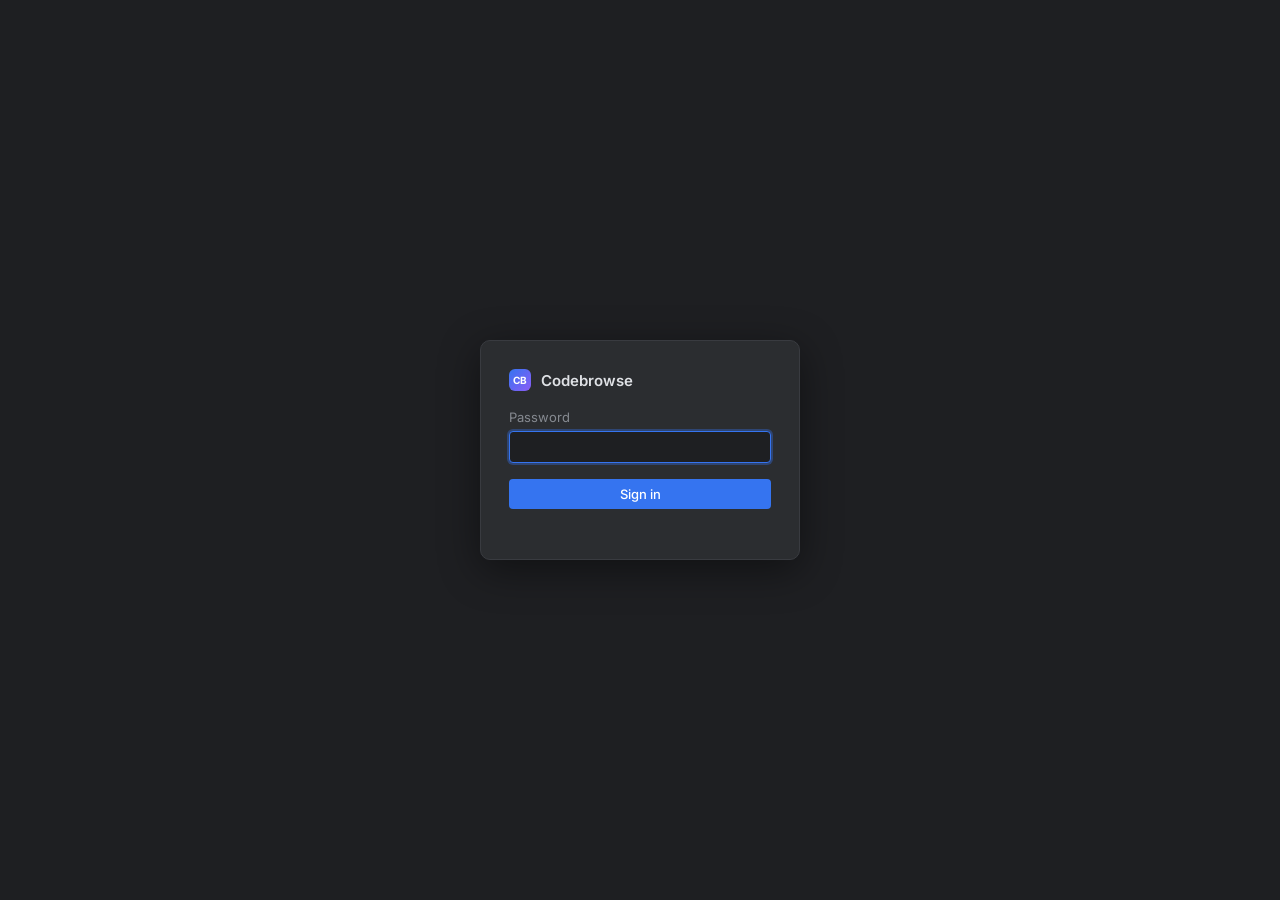
<file: web/login.html>
<!doctype html>
<html lang="en">
<head>
<meta charset="utf-8">
<meta name="viewport" content="width=device-width, initial-scale=1">
<title>Codebrowse</title>
<link rel="icon" href="favicon.svg">
<link href="https://fonts.googleapis.com/css2?family=Inter:wght@400;500;600&display=swap" rel="stylesheet">
<style>
  :root { color-scheme: dark; }
  body { margin: 0; height: 100vh; display: grid; place-items: center; background: #1E1F22; color: #DFE1E5; font: 13px Inter, system-ui, sans-serif; }
  form { background: #2B2D30; border: 1px solid #393B40; border-radius: 10px; padding: 28px 28px 24px; width: min(320px, calc(100vw - 32px)); box-sizing: border-box; box-shadow: 0 10px 40px rgba(0,0,0,.45); }
  h1 { font-size: 15px; font-weight: 600; margin: 0 0 18px; display: flex; align-items: center; gap: 10px; }
  .logo { width: 22px; height: 22px; border-radius: 6px; background: linear-gradient(135deg, #3574F0, #8B5CF6); display: grid; place-items: center; font-size: 10px; font-weight: 700; color: #fff; }
  label { display: block; color: #868A91; margin-bottom: 6px; }
  input { width: 100%; box-sizing: border-box; background: #1E1F22; border: 1px solid #4E5157; border-radius: 4px; color: #DFE1E5; padding: 7px 9px; font: inherit; outline: none; }
  input:focus { border-color: #3574F0; box-shadow: 0 0 0 2px rgba(53,116,240,.35); }
  button { margin-top: 16px; width: 100%; background: #3574F0; color: #fff; border: 0; border-radius: 4px; padding: 7px; font: inherit; font-weight: 500; cursor: pointer; }
  button:hover { background: #4682FA; }
  .err { color: #F75464; margin-top: 10px; min-height: 16px; }
</style>
</head>
<body>
<form method="post" action="/login">
  <h1><span class="logo">CB</span>Codebrowse</h1>
  <label for="pw">Password</label>
  <input id="pw" name="password" type="password" autofocus autocomplete="current-password">
  <input type="hidden" name="next" id="next">
  <button type="submit">Sign in</button>
  <div class="err" id="err"></div>
</form>
<script>
  if (location.search.includes('failed')) document.getElementById('err').textContent = 'Wrong password';
  document.getElementById('next').value = new URLSearchParams(location.search).get('next') || '/';
</script>
</body>
</html>
</file>
